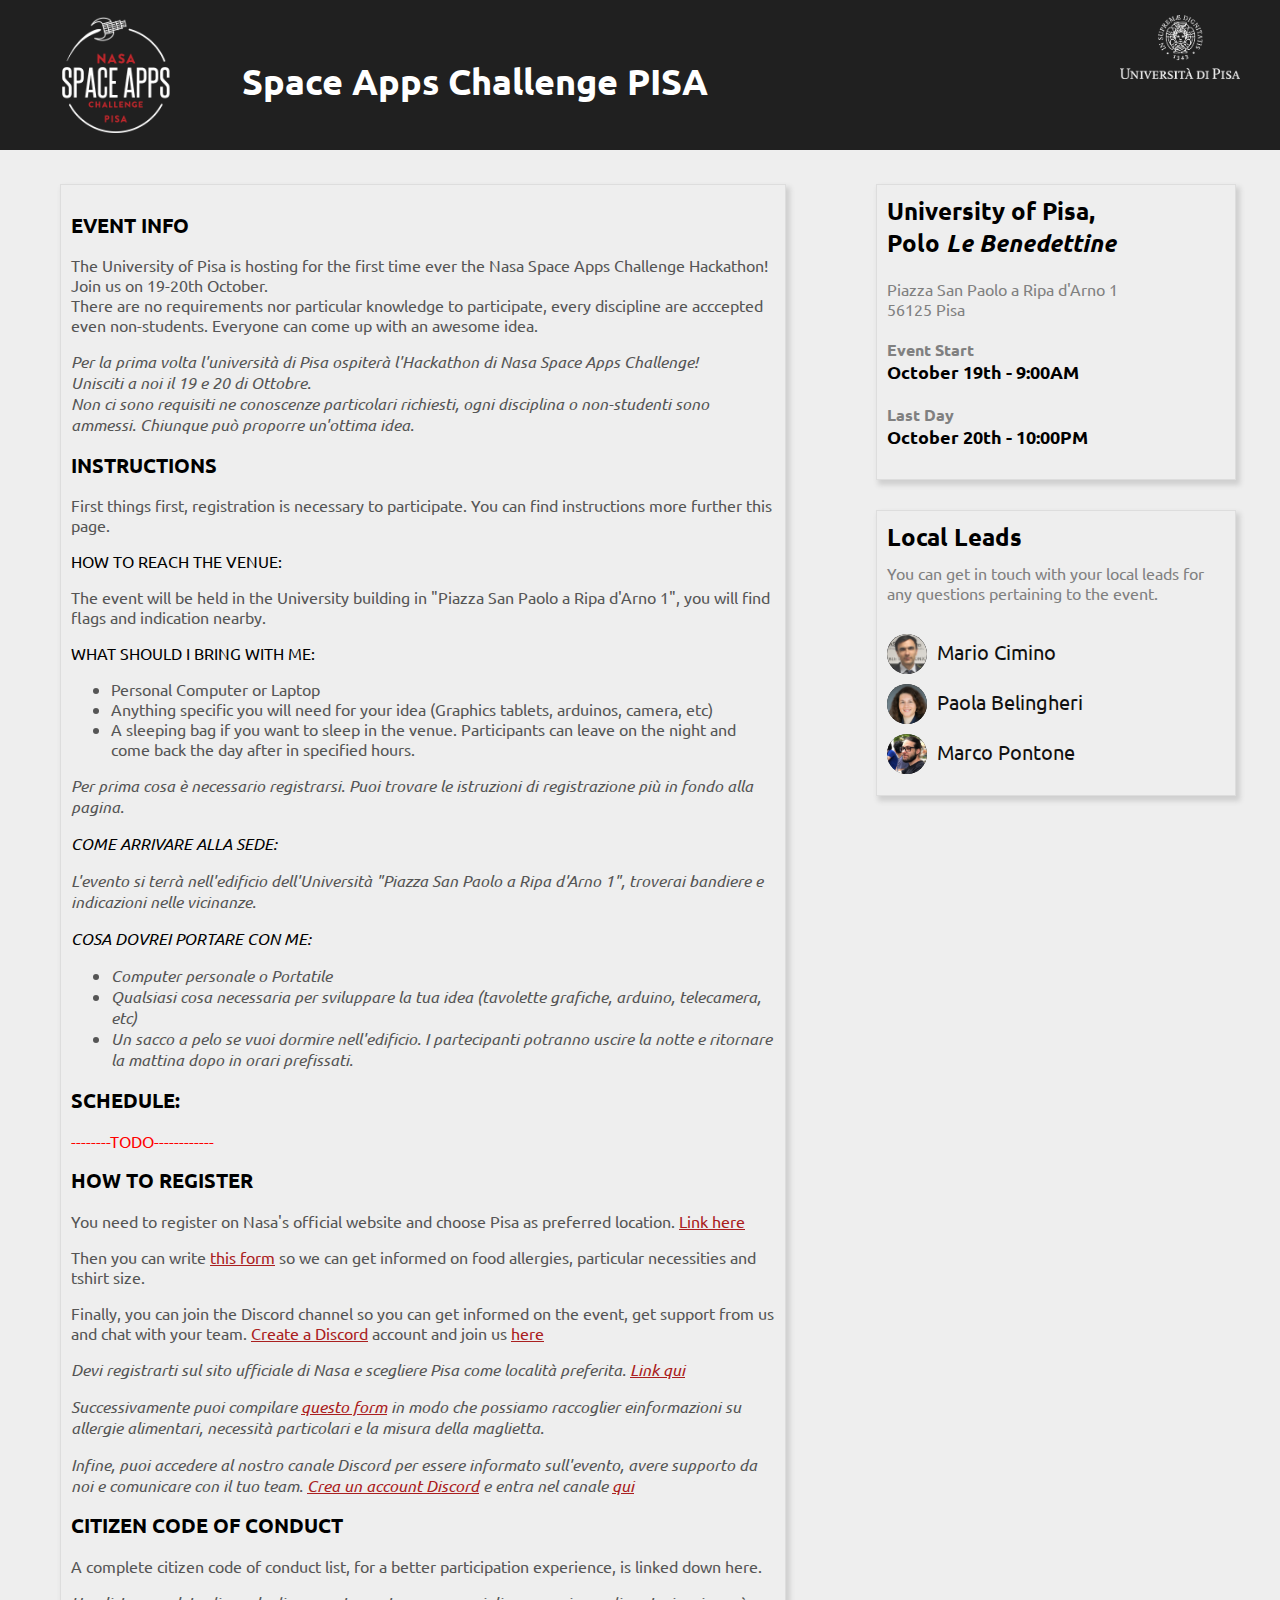
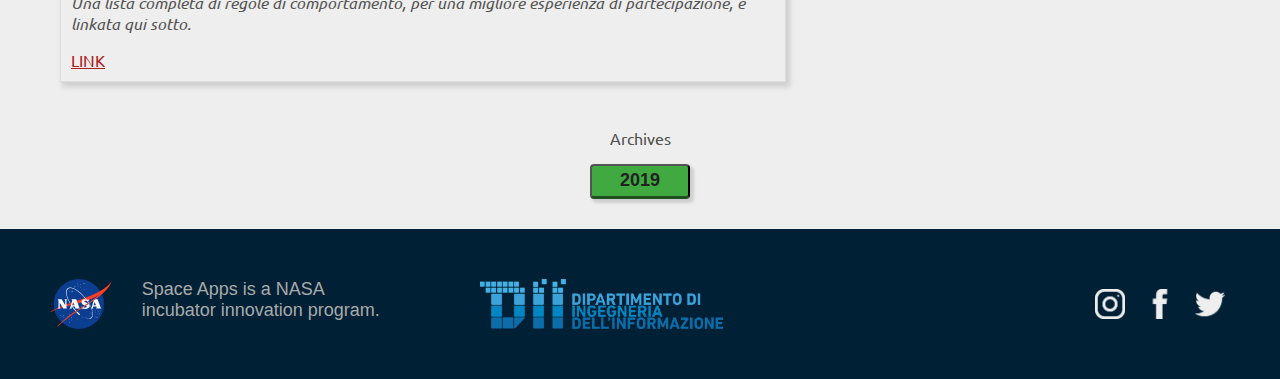
<file: index.html>
<!DOCTYPE html>
<html lang="en" dir="ltr">
  <head>
    <meta charset="utf-8">
    <title>Space Apps PISA</title>
    <link rel="shortcut icon" type="image/png" href="images/spaceapps.png"/>
    <meta name="viewport" content="width=device-width, initial-scale=1.0" />
    <link rel="stylesheet" href="master.css">
    <link href="hamburgers.css" rel="stylesheet">
    <link href="https://fonts.googleapis.com/css?family=Ubuntu&display=swap" rel="stylesheet">

  </head>
  <body>
    <div class="top">
      <div id="sap-logo">
        <img src="images/spaceapps.png" alt="spaceapps">
      </div>
      <div class="dropdown-content" id="myDropdown">
        <a href="index.html">HOME</a>
        <a href="#description">INFO</a>
        <a href="conduct.html">CODE OF CONDUCT</a>
        <a href="#location-info">LOCATION AND DATE</a>
        <a href="#leads">LEADS AND CONTACTS</a>
        <a href="#social">SOCIAL</a>
      </div>
      <button class="hamburger hamburger--emphatic" type="button" onclick="buttonActive()">
        <span class="hamburger-box">
          <span class="hamburger-inner">
          </span>
        </span>
      </button>


      <div class="top-center">
        <h1>Space Apps Challenge PISA</h1>
      </div>
      <div id="unipi-logo">
        <img src="images/cherubinow.png" alt="unipi">
      </div>

    </div>
    <div class="container">
      <div class="left-container">
        <div class="block-container" id="description">
          <h2>EVENT INFO</h2>
          <p>The University of Pisa is hosting for the first time ever the Nasa Space Apps Challenge Hackathon! <br>Join us on 19-20th October. <br>There are no requirements nor particular knowledge to participate, every discipline are acccepted even non-students. Everyone can come up with an awesome idea.</p>
          <p><i>Per la prima volta l&#39;università di Pisa ospiterà l&#39;Hackathon di Nasa Space Apps Challenge! <br>Unisciti a noi il 19 e 20 di Ottobre. <br>Non ci sono requisiti ne conoscenze particolari richiesti, ogni disciplina o non-studenti sono ammessi. Chiunque può proporre un'ottima idea.</i></p>

        </div>
        <div class="block-container" id="instructions">
          <h2>INSTRUCTIONS</h2>
          <p>First things first, registration is necessary to participate. You can find instructions more further this page.</p>
          <p style="color:black;">HOW TO REACH THE VENUE:</p>
          <p>The event will be held in the University building in "Piazza San Paolo a Ripa d&#39;Arno 1", you will find flags and indication nearby.</p>
          <p style="color:black;">WHAT SHOULD I BRING WITH ME:</p>
          <ul>
            <li>Personal Computer or Laptop</li>
            <li>Anything specific you will need for your idea (Graphics tablets, arduinos, camera, etc)</li>
            <li>A sleeping bag if you want to sleep in the venue. Participants can leave on the night and come back the day after in specified hours.</li>
          </ul>
        <i>  <p>Per prima cosa è necessario registrarsi. Puoi trovare le istruzioni di registrazione più in fondo alla pagina.</p>
          <p style="color:black;">COME ARRIVARE ALLA SEDE:</p>
          <p>L&#39;evento si terrà nell&#39;edificio dell&#39;Università "Piazza San Paolo a Ripa d&#39;Arno 1", troverai bandiere e indicazioni nelle vicinanze.</p>
          <p style="color:black;">COSA DOVREI PORTARE CON ME:</p>
          <ul>
            <li>Computer personale o Portatile</li>
            <li>Qualsiasi cosa necessaria per sviluppare la tua idea (tavolette grafiche, arduino, telecamera, etc)</li>
            <li>Un sacco a pelo se vuoi dormire nell'edificio. I partecipanti potranno uscire la notte e ritornare la mattina dopo in orari prefissati.</li>
          </ul></i>
          <h2>SCHEDULE:</h2>
          <p style="color:red;">--------TODO------------</p>
        </div>
        <div class="block-container" id="registration">
          <h2>HOW TO REGISTER</h2>
          <p>You need to register on Nasa's official website and choose Pisa as preferred location. <a href="https://www.spaceappschallenge.org">Link here</a></p>
          <p>Then you can write <a href="#">this form</a> so we can get informed on food allergies, particular necessities and tshirt size.</p>
          <p>Finally, you can join the Discord channel so you can get informed on the event, get support from us and chat with your team. <a href="https://discordapp.com/register">Create a Discord</a> account and join us <a href="#">here</a></p>
        <i><p>Devi registrarti sul sito ufficiale di Nasa e scegliere Pisa come località preferita. <a href="https://www.spaceappschallenge.org">Link qui</a></p>
          <p>Successivamente puoi compilare <a href="#">questo form</a> in modo che possiamo raccoglier einformazioni su allergie alimentari, necessità particolari e la misura della maglietta.</p>
          <p>Infine, puoi accedere al nostro canale Discord per essere informato sull'evento, avere supporto da noi e comunicare con il tuo team. <a href="https://discordapp.com/register">Crea un account Discord</a> e entra nel canale <a href="#">qui</a></p></i>
        </div>
        <div class="block-container" id="conduct">
          <h2>CITIZEN CODE OF CONDUCT</h2>
          <p>A complete citizen code of conduct list, for a better participation experience, is linked down here.</p>
          <i><p>Una lista completa di regole di comportamento, per una migliore esperienza di partecipazione, è linkata qui sotto.</p></i>
          <a href="conduct.html">LINK</a>
        </div>
      </div>
      <div class="right-container">
        <div id="location-info">
          <h3>University of Pisa,<br> Polo <i>Le Benedettine</i></h3>
          <p>Piazza San Paolo a Ripa d'Arno 1 <br>56125 Pisa</p>
          <p><b>Event Start</b></p>
          <h6><b> October 19th</b> - 9:00AM</h6>
          <p><b>Last Day</b></p>
          <h6><b> October 20th</b> - 10:00PM</h6>
        </div>
        <div id="leads">
          <h3>Local Leads</h3>
          <p>You can get in touch with your local leads for any questions pertaining to the event.</p>

          <ul class="leads">
              <li class="lead">
                <a href="mailto:mario.cimino@unipi.it?subject=Space_Apss_Inquiry">
                <div class="lead-pic">
                  <img src="images/mario.png" alt="Mario Cimino">
                </div>
                <span class="lead-name">Mario Cimino</span></a>
              </li>
              <li class="lead">
                <a href="mailto:paola.belingheri@unipi.it?subject=Space_Apss_Inquiry">
                <div class="lead-pic">
                  <img src="images/paola.jpg" alt="Paola Belingheri">
                </div>
                <span class="lead-name">Paola Belingheri</span></a>
              </li>
              <li class="lead">
                <a href="mailto:m.pontone@studenti.unipi.it?subject=Space_Apss_Inquiry">
                <div class="lead-pic">
                  <img src="images/marco.jpg" alt="Marco Pontone">
                </div>
                <span class="lead-name">Marco Pontone</span></a>
              </li>

          </ul>

        </div>
      </div>
    </div>
    <div class="archive-links">
      <p>Archives</p>
      <button type="button" name="button">2019</button>
    </div>
    <div class="footer">

      <img src="images/nasa.svg" alt="nasa">
      <h4>Space Apps is a NASA<br>incubator innovation program.</h4>

      <img id="dii" src="images/dii.png" alt="DII">
      <div class="social-spacer" id="social">
        <a href="https://twitter.com/spaceappspisa" target="_blank"><img src="images/twitter.png" alt="twitter"></a>
        <a href="https://www.facebook.com/spaceappspisa/" target="_blank"><img src="images/facebook.png" alt="facebook"></a>
        <a href="https://www.instagram.com/spaceappspisa/" target="_blank"><img src="images/instagram.png" alt="instagram"></a>

      </div>
    </div>
  </body>
  <script type="text/javascript">
    var button_active = false;
    function buttonActive(){
      var menu = document.getElementById('myDropdown');
      var hamburger = document.getElementsByClassName('hamburger');
      if(!button_active){
        menu.style.display = "block";
        hamburger[0].classList.add("is-active");
        button_active = true;
      }else{
        menu.style.display = "none";
        hamburger[0].classList.remove("is-active");
        button_active = false;
      }
    }
  </script>
</html>
</file>
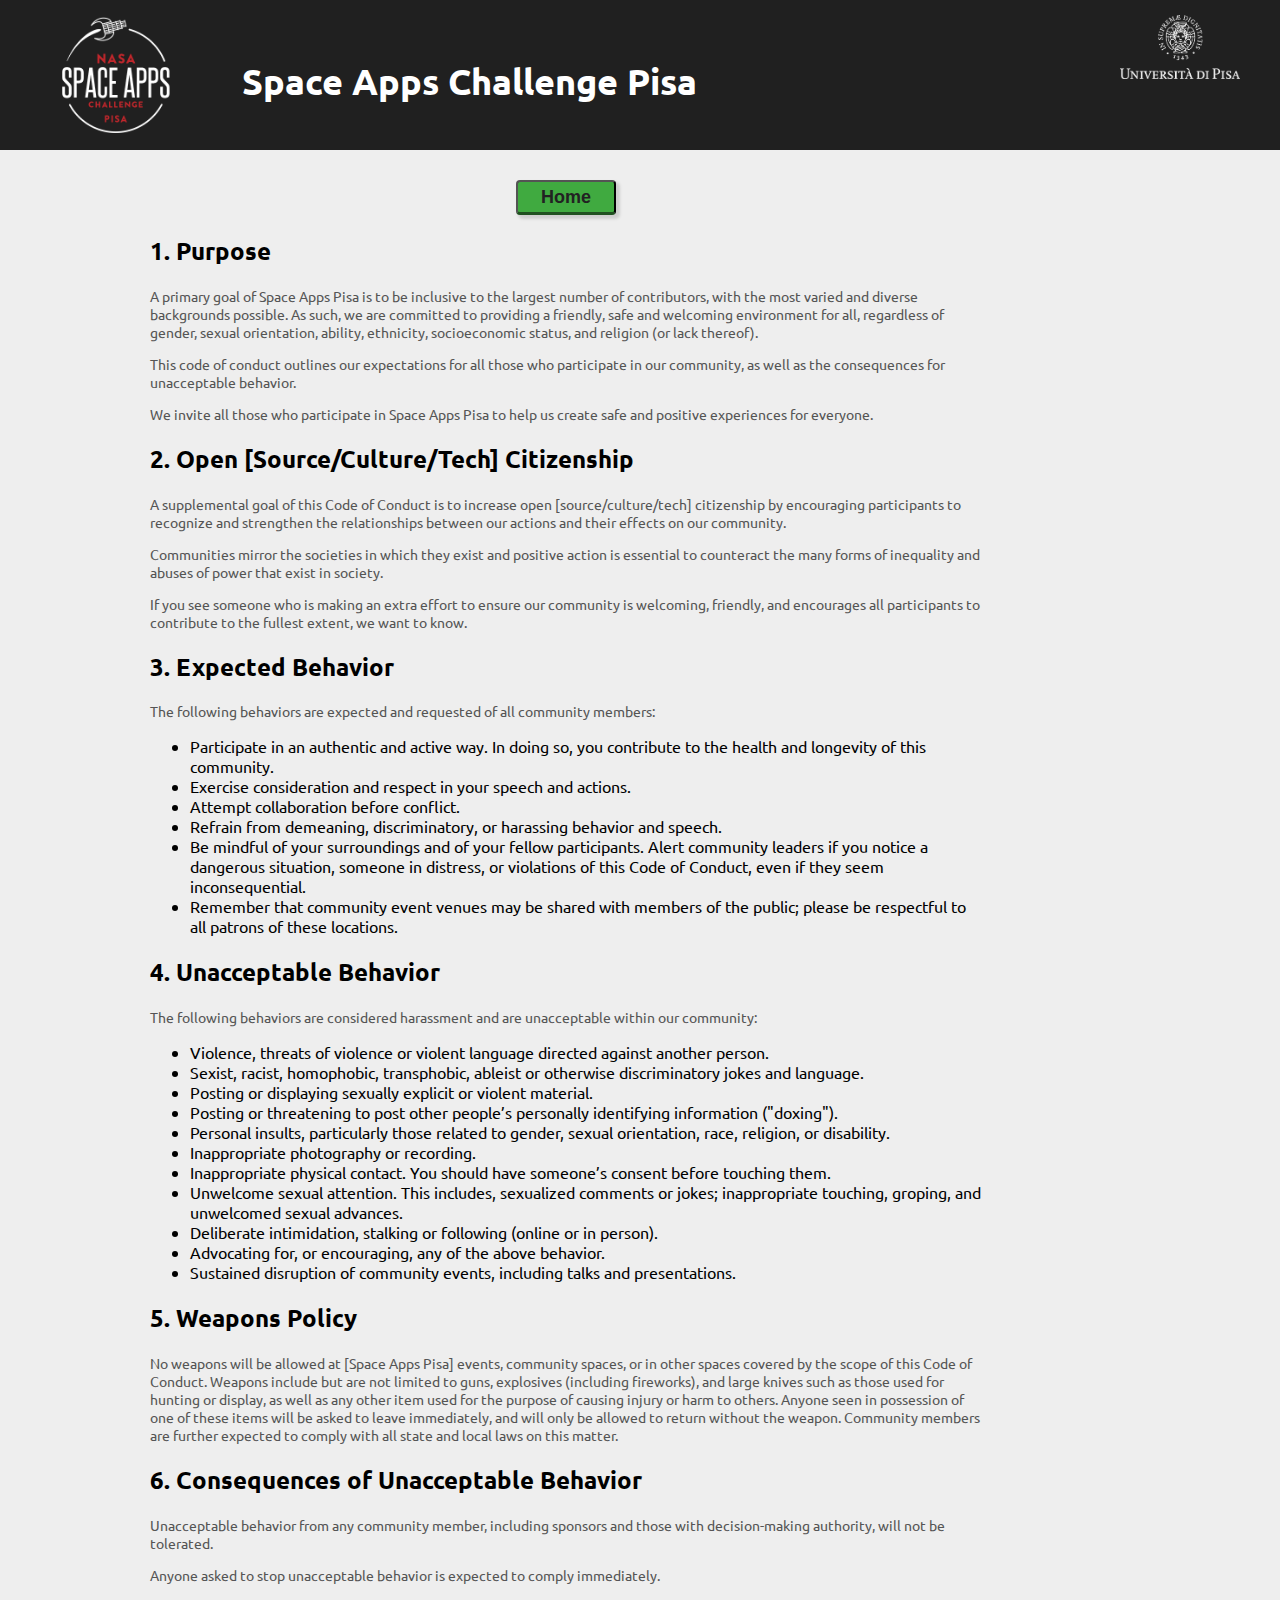
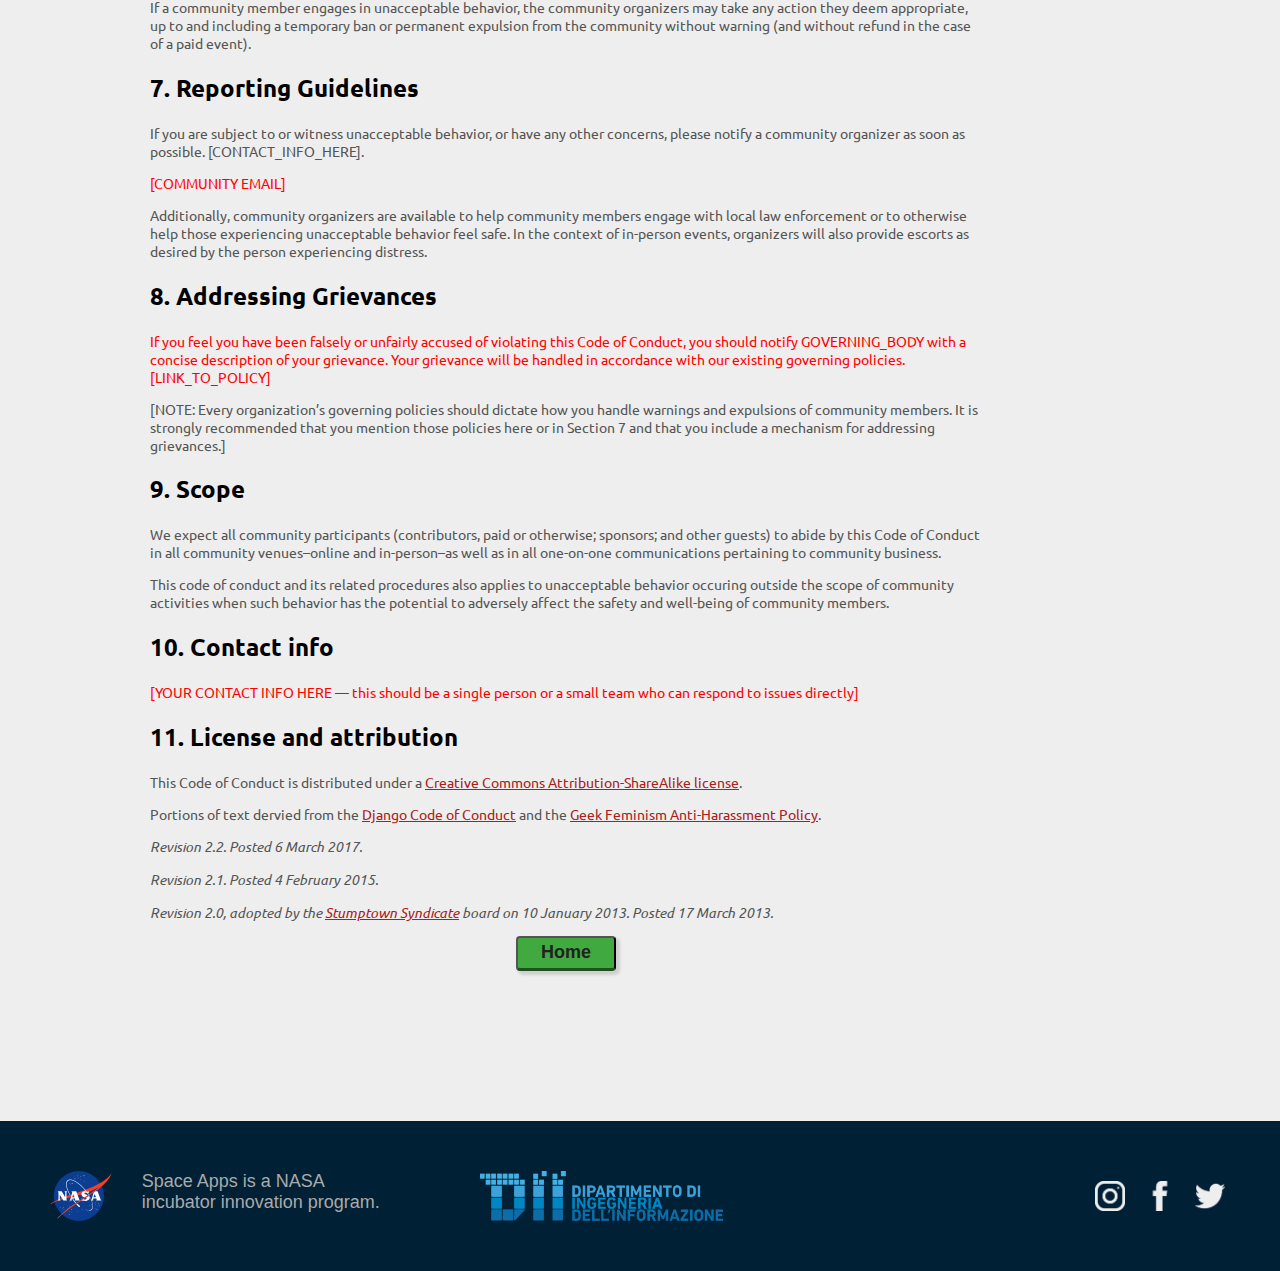
<file: conduct.html>
<!DOCTYPE html>
<html lang="en" dir="ltr">
    <head>
      <meta charset="utf-8">
      <title>Space Apps PISA - Code Of Conduct</title>
      <meta name="viewport" content="width=device-width, initial-scale=1.0" />
      <link rel="shortcut icon" type="image/png" href="images/spaceapps.png"/>
      <link rel="stylesheet" href="master.css">
      <link href="hamburgers.css" rel="stylesheet">
      <link href="https://fonts.googleapis.com/css?family=Ubuntu&display=swap" rel="stylesheet">
    </head>
  <body>
    <div class="top">
      <div id="sap-logo">
        <img src="images/spaceapps.png" alt="spaceapps">
      </div>
      <div class="dropdown-content" id="myDropdown">
        <a href="index.html">HOME</a>
        <a href="#social">SOCIAL</a>
      </div>
      <button class="hamburger hamburger--emphatic" type="button" onclick="buttonActive()">
        <span class="hamburger-box">
          <span class="hamburger-inner">
          </span>
        </span>
      </button>
      <div class="top-center">
        <h1>Space Apps Challenge Pisa</h1>
      </div>
      <div id="unipi-logo">
        <img src="images/cherubinow.png" alt="unipi">
      </div>
    </div>
    <div class="conduct-container">
      <div class="entry-content">
          <button id="homebtn" type="button" name="home" onclick="location.href='index.html'">Home</button>
          <h2 id="purpose">1. Purpose</h2>
          <p>A primary goal of Space Apps Pisa is to be inclusive to the largest number of contributors, with the most varied and diverse backgrounds possible. As such, we are committed to providing a friendly, safe and welcoming environment for all, regardless of gender, sexual orientation, ability, ethnicity, socioeconomic status, and religion (or lack thereof).</p>
          <p>This code of conduct outlines our expectations for all those who participate in our community, as well as the consequences for unacceptable behavior.</p>
          <p>We invite all those who participate in Space Apps Pisa to help us create safe and positive experiences for everyone.</p>
          <h2 id="open-sourceculturetech-citizenship">2. Open [Source/Culture/Tech] Citizenship</h2>
          <p>A supplemental goal of this Code of Conduct is to increase open [source/culture/tech] citizenship by encouraging participants to recognize and strengthen the relationships between our actions and their effects on our community.</p>
          <p>Communities mirror the societies in which they exist and positive action is essential to counteract the many forms of inequality and abuses of power that exist in society.</p>
          <p>If you see someone who is making an extra effort to ensure our community is welcoming, friendly, and encourages all participants to contribute to the fullest extent, we want to know.</p>
          <h2 id="expected-behavior">3. Expected Behavior</h2>
          <p>The following behaviors are expected and requested of all community members:</p>
          <ul>
          <li>Participate in an authentic and active way. In doing so, you contribute to the health and longevity of this community.</li>
          <li>Exercise consideration and respect in your speech and actions.</li>
          <li>Attempt collaboration before conflict.</li>
          <li>Refrain from demeaning, discriminatory, or harassing behavior and speech.</li>
          <li>Be mindful of your surroundings and of your fellow participants. Alert community leaders if you notice a dangerous situation, someone in distress, or violations of this Code of Conduct, even if they seem inconsequential.</li>
          <li>Remember that community event venues may be shared with members of the public; please be respectful to all patrons of these locations.</li>
          </ul>
          <h2 id="unacceptable-behavior">4. Unacceptable Behavior</h2>
          <p>The following behaviors are considered harassment and are unacceptable within our community:</p>
          <ul>
          <li>Violence, threats of violence or violent language directed against another person.</li>
          <li>Sexist, racist, homophobic, transphobic, ableist or otherwise discriminatory jokes and language.</li>
          <li>Posting or displaying sexually explicit or violent material.</li>
          <li>Posting or threatening to post other people’s personally identifying information ("doxing").</li>
          <li>Personal insults, particularly those related to gender, sexual orientation, race, religion, or disability.</li>
          <li>Inappropriate photography or recording.</li>
          <li>Inappropriate physical contact. You should have someone’s consent before touching them.</li>
          <li>Unwelcome sexual attention. This includes, sexualized comments or jokes; inappropriate touching, groping, and unwelcomed sexual advances.</li>
          <li>Deliberate intimidation, stalking or following (online or in person).</li>
          <li>Advocating for, or encouraging, any of the above behavior.</li>
          <li>Sustained disruption of community events, including talks and presentations.</li>
          </ul>
          <h2 id="weapons-policy">5. Weapons Policy</h2>
          <p>No weapons will be allowed at [Space Apps Pisa] events, community spaces, or in other spaces covered by the scope of this Code of Conduct. Weapons include but are not limited to guns, explosives (including fireworks), and large knives such as those used for hunting or display, as well as any other item used for the purpose of causing injury or harm to others. Anyone seen in possession of one of these items will be asked to leave immediately, and will only be allowed to return without the weapon. Community members are further expected to comply with all state and local laws on this matter.</p>
          <h2 id="consequences-of-unacceptable-behavior">6. Consequences of Unacceptable Behavior</h2>
          <p>Unacceptable behavior from any community member, including sponsors and those with decision-making authority, will not be tolerated.</p>
          <p>Anyone asked to stop unacceptable behavior is expected to comply immediately.</p>
          <p>If a community member engages in unacceptable behavior, the community organizers may take any action they deem appropriate, up to and including a temporary ban or permanent expulsion from the community without warning (and without refund in the case of a paid event).</p>
          <h2 id="reporting-guidelines">7. Reporting Guidelines</h2>
          <p>If you are subject to or witness unacceptable behavior, or have any other concerns, please notify a community organizer as soon as possible. [CONTACT_INFO_HERE].</p>
          <p STYLE="color:red">[COMMUNITY EMAIL]</p>
          <p>Additionally, community organizers are available to help community members engage with local law enforcement or to otherwise help those experiencing unacceptable behavior feel safe. In the context of in-person events, organizers will also provide escorts as desired by the person experiencing distress.</p>
          <h2 id="addressing-grievances">8. Addressing Grievances</h2>
          <p STYLE="color:red">If you feel you have been falsely or unfairly accused of violating this Code of Conduct, you should notify GOVERNING_BODY with a concise description of your grievance. Your grievance will be handled in accordance with our existing governing policies. [LINK_TO_POLICY]</p>
          <p>[NOTE: Every organization’s governing policies should dictate how you handle warnings and expulsions of community members. It is strongly recommended that you mention those policies here or in Section 7 and that you include a mechanism for addressing grievances.]</p>
          <h2 id="scope">9. Scope</h2>
          <p>We expect all community participants (contributors, paid or otherwise; sponsors; and other guests) to abide by this Code of Conduct in all community venues–online and in-person–as well as in all one-on-one communications pertaining to community business.</p>
          <p>This code of conduct and its related procedures also applies to unacceptable behavior occuring outside the scope of community activities when such behavior has the potential to adversely affect the safety and well-being of community members.</p>
          <h2 id="contact-info">10. Contact info</h2>
          <p STYLE="color:red">[YOUR CONTACT INFO HERE — this should be a single person or a small team who can respond to issues directly]</p>
          <h2 id="license-and-attribution">11. License and attribution</h2>
          <p>This Code of Conduct is distributed under a <a href="http://creativecommons.org/licenses/by-sa/3.0/">Creative Commons Attribution-ShareAlike license</a>.</p>
          <p>Portions of text dervied from the <a href="https://www.djangoproject.com/conduct/">Django Code of Conduct</a> and the <a href="http://geekfeminism.wikia.com/wiki/Conference_anti-harassment/Policy">Geek Feminism Anti-Harassment Policy</a>.</p>
          <p><em>Revision 2.2. Posted 6 March 2017.</em></p>
          <p><em>Revision 2.1. Posted 4 February 2015.</em></p>
          <p><em>Revision 2.0, adopted by the <a href="http://stumptownsyndicate.org">Stumptown Syndicate</a> board on 10 January 2013. Posted 17 March 2013.</em></p>
          <button id="homebtn" type="button" name="home" onclick="location.href='index.html'">Home</button>
      </div>
    </div>
    <div class="footer">

      <img src="images/nasa.svg" alt="nasa">
      <h4>Space Apps is a NASA<br>incubator innovation program.</h4>

      <img id="dii" src="images/dii.png" alt="DII">
      <div class="social-spacer" id="social">
        <a href="https://twitter.com/spaceappspisa" target="_blank"><img src="images/twitter.png" alt="twitter"></a>
        <a href="https://www.facebook.com/spaceappspisa/" target="_blank"><img src="images/facebook.png" alt="facebook"></a>
        <a href="https://www.instagram.com/spaceappspisa/" target="_blank"><img src="images/instagram.png" alt="instagram"></a>

      </div>
    </div>
  </body>
  <script type="text/javascript">
    var button_active = false;
    function buttonActive(){
      var menu = document.getElementById('myDropdown');
      var hamburger = document.getElementsByClassName('hamburger');
      if(!button_active){
        menu.style.display = "block";
        hamburger[0].classList.add("is-active");
        button_active = true;
      }else{
        menu.style.display = "none";
        hamburger[0].classList.remove("is-active");
        button_active = false;
      }
    }
  </script>
</html>
</file>
<file: master.css>
*{

}
body{
  margin: 0;
  background: #EEE;

}
body a {
  color: #AA2020;
}

.top {
  width: 100%;
  height: 150px;
  background: #202020;

  align: center;
}
.top button{
  visibility: hidden;
  position: absolute;
}

.top-center{
  width: 60%;
  margin: auto;
  height: 150px;
  float: left;

}
.top-center h1 {
  color: white;
  font-size: 36px;
  padding-top: 35px;
  padding-left: 30px;
  font-family:  Ubuntu,sans-serif;
  margin-left: 20px;
}

#sap-logo {
  display: block;
  width: 15%;
  float: left;
}
#sap-logo img {
  padding: 10px;
  width: 130px;
  margin-left: 40px;

}

#unipi-logo {
  display: block;
  width: 120px;
  float: right;
}
#unipi-logo img {
  padding: 0px;
  float: right;
  width: 120px;
  margin:15px 40px 10px 0px;
}


.container {
  padding-top: 4px;
  width: 100%;
}

.left-container{
  font-family: Ubuntu, sans-serif;
  margin-top: 30px;
  margin-left: 60px;
  width: 55%;
  float: left;
  border: 1px solid #DDD;
  shape-margin: 4px;
  box-shadow: 3px 4px 5px 1px rgba(207,207,207,1);
  padding: 10px;
}

.left-container h2 {
  font-size: 20px;
}

.left-container p {
  font-size: 16px;
  color: #555;
}

.left-container li {
  color: #555;
}



.right-container {
  width: 35%;
  background: #EEE;
  float: right;
  align: center;
}

#location-info{
  margin: auto;
  margin-top: 30px;
  width: 80%;
  background: #EEE;
  border: 1px solid #DDD;
  shape-margin: 4px;
  box-shadow: 3px 4px 5px 1px rgba(207,207,207,1);
  font-family: Ubuntu, sans-serif;
}

#location-info h3 {
  margin:0;
  padding: 10px;
  font-size: 24px;
}

#location-info p {
  color: #808080;
  padding:10px 10px 0px  10px;
  margin: 0;
}

#location-info h6{
  font-size: 18px;

  padding:0px 10px 10px 10px;
  margin: 0;
}
#location-info h6:last-of-type{
  margin-bottom: 20px;
}
#location-info p:nth-of-type(2){
  margin-top: 10px;
}

#leads {
  font-family: Ubuntu, sans-serif;
  margin:auto;
  margin-top: 30px;
  margin-bottom: 30px;
  width: 80%;
  background: #EEE;
  border: 1px solid #DDD;
  shape-margin: 4px;
  box-shadow: 3px 4px 5px 1px rgba(207,207,207,1);
}

#leads h3 {
  font-size: 24px;
  padding: 10px;
  margin: 0;
}

#leads p {
  padding: 0px 10px 10px 10px;
  margin: 0;
  color: #808080;
}

.leads {
  padding-inline-start: 10px;
}

.lead {
  height: 50px;
  list-style-type: none;
}

.lead-pic {
  background: #202020;
  border-radius: 50%;
  float: left;
  height: 40px;
  margin: 5px 0px 5px 0px;
}
.lead-pic img {
  border-radius: 50%;
  height: 40px;
}

.lead-name{
  float: left;
  font-size: 20px;
  margin: 10px;
  color: #111;
  transition: .4s;
}
.lead-name:hover {
  color: #AA1010;
}





.archive-links {
  width: 100%;
  float:left;
  align: center;
  padding: 30px 0px 30px 0px;
}
.archive-links p {
  text-align: center;
  color: #505050;
  font-family: Ubuntu, sans-serif;
}
.archive-links button, .conduct-container button{
  display: block;
  margin:auto;
  height: 35px;
  width: 100px;
  font-size: 18px;
  font-weight: bold;
  font-family: sans-serif;
  color: #222;
  background-color: #40AA40;
  border-radius: 4px;
  box-shadow: 3px 3px 3px 1px rgba(207,207,207,1);
  border-bottom: 3px solid #205020;
  transition: .3s;
}
.archive-links button:hover, .conduct-container button:hover {
  background-color: #FFCC00;
  border-bottom: 3px solid #CC5000;
}

.footer {
  position:relative;
  background: #002035;
  width: 100%;
  float:left;
}

.footer img {
  height: 50px;
  margin: 50px 10px 50px 50px;
  float: left;
}
.social-spacer {


  height: 100px;
  float: right;
  width: 170px;
  margin: 25px;
  align: center;
  padding-right: 0px;
}
.social-spacer a {
  display:block;
  height: 30px;
  float: right;
  width: 30px;
  margin: 35px 10px;
}
.social-spacer a:first-child{
  margin-right: 30px;
}

.social-spacer img {
  height: 30px;
  display: block;
  margin: 0px 0px 0px 0px;
  float: left;


}

.footer h4{
  margin: 0;
  padding: 50px;
  padding-left: 20px;
  float: left;
  color: #AAA;
  font-family:  sans-serif;
  font-weight: 100;
  font-size: 18px;
}

.conduct-container {
  padding: 150px;
  padding-top: 30px;
  width: 65%;
  font-family: Ubuntu, sans-serif;
}

.conduct-container p {
  font-size: 14px;
  color: #555;
}

.dropdown-content{
  display:none;
}

@media  only screen and (max-width: 900px) {
  .top {
    align: center;
    position: fixed;
    height: 80px;
    top: 0px;
  }
  #unipi-logo{
    display: none;
  }

  #sap-logo {
    position: absolute;
    display: block;
    width: 100%;
    margin: 0px;
    padding: 0px;
    border: none;
  }

  #sap-logo img {
    display: block;
    position: relative;
    width: 70px;
    margin: 5px auto;
    padding: 0px;
    align: center;
  }

  .top-center {
    display: none;
  }


  .top button {
    visibility: visible;
    position:relative;
  }

  /* Dropdown content (hidden by default) */
.dropdown-content {
  display: none;
  position: absolute;
  background-color: #202020DD;
  min-width: 160px;
  box-shadow: 0px 8px 16px 0px rgba(0,0,0,0.2);
  z-index: 100;
  top: 80px;
  width: 100%;

}

.dropdown-content a {
  float: none;
  color: #EEE;
  padding:18px 16px;
  text-decoration: none;
  display: block;
  text-align: center;
  border-bottom: 1px solid #303030DD;
  font-family: Ubuntu, sans-serif;
}

.dropdown-content a:hover {
  background-color: #AA3030;
}



.left-container {
  width: 90%;
  margin: 90px auto 20px auto;
  float: none;
}
.right-container {
  width: 92.5%;
  margin: 20px auto ;
  float: none;
}
#leads , #location-info{
  float: none;
  width: 100%;
}

.footer {
  float: left;
  align: center;
}

.footer img {
  display: block;
  float: none;
  margin: 10px auto;
}
.footer h4{
  text-align: center;
  display: block;
  font-size: 16px;
  float: none;
  margin: auto;
  padding: 10px;
}



.social-spacer {
  display: block;
  float:none;
  margin: 10px auto;
  border: none;
  padding-right:0px;
}
.social-spacer img, .social-spacer a {
  height: 30px;
}

.conduct-container {
  width: 90%;
  padding: 0px;
  padding-top: 70px;
  margin: 20px;
}

#homebtn {
  display: none;
}
}

@media only screen and (min-width: 901px) and (max-width: 1000px) {
  .social-spacer {
    margin-right: 0px;
    border-right: none;
  }
}
</file>
<file: hamburgers.css>
.hamburger {
  position: relative;
  float: right;
  padding: 20px 15px;
  display: inline-block;
  cursor: pointer;
  transition-property: opacity, filter;
  transition-duration: 0.15s;
  transition-timing-function: linear;
  font: inherit;
  color: inherit;
  text-transform: none;
  background-color: transparent;
  border: none;
  margin: 0px;
  overflow: visible; }
  .hamburger:hover {
    opacity: 0.7; }
  .hamburger.is-active:hover {
    opacity: 0.7; }
  .hamburger.is-active .hamburger-inner,
  .hamburger.is-active .hamburger-inner::before,
  .hamburger.is-active .hamburger-inner::after {
    background-color: #A11; }

.hamburger-box {
  float: right;
  width: 40px;
  height: 40px;
  display: inline-block;
  position: relative; }

.hamburger-inner {
  display: block;
  top: 50%;
  margin-top: -2px; }
  .hamburger-inner, .hamburger-inner::before, .hamburger-inner::after {
    width: 40px;
    height: 4px;
    background-color: #EEE;
    border-radius: 4px;
    position: absolute;
    transition-property: transform;
    transition-duration: 0.15s;
    transition-timing-function: ease; }
  .hamburger-inner::before, .hamburger-inner::after {
    content: "";
    display: block; }
  .hamburger-inner::before {
    top: -10px; }
  .hamburger-inner::after {
    bottom: -10px; }


.hamburger--emphatic {
  overflow: hidden; }
  .hamburger--emphatic .hamburger-inner {
    transition: background-color 0.125s 0.175s ease-in; }
    .hamburger--emphatic .hamburger-inner::before {
      left: 0;
      transition: transform 0.125s cubic-bezier(0.6, 0.04, 0.98, 0.335), top 0.05s 0.125s linear, left 0.125s 0.175s ease-in; }
    .hamburger--emphatic .hamburger-inner::after {
      top: 10px;
      right: 0;
      transition: transform 0.125s cubic-bezier(0.6, 0.04, 0.98, 0.335), top 0.05s 0.125s linear, right 0.125s 0.175s ease-in; }
  .hamburger--emphatic.is-active .hamburger-inner {
    transition-delay: 0s;
    transition-timing-function: ease-out;
    background-color: transparent !important; }
    .hamburger--emphatic.is-active .hamburger-inner::before {
      left: -80px;
      top: -80px;
      transform: translate3d(80px, 80px, 0) rotate(45deg);
      transition: left 0.125s ease-out, top 0.05s 0.125s linear, transform 0.125s 0.175s cubic-bezier(0.075, 0.82, 0.165, 1); }
    .hamburger--emphatic.is-active .hamburger-inner::after {
      right: -80px;
      top: -80px;
      transform: translate3d(-80px, 80px, 0) rotate(-45deg);
      transition: right 0.125s ease-out, top 0.05s 0.125s linear, transform 0.125s 0.175s cubic-bezier(0.075, 0.82, 0.165, 1); }
</file>
